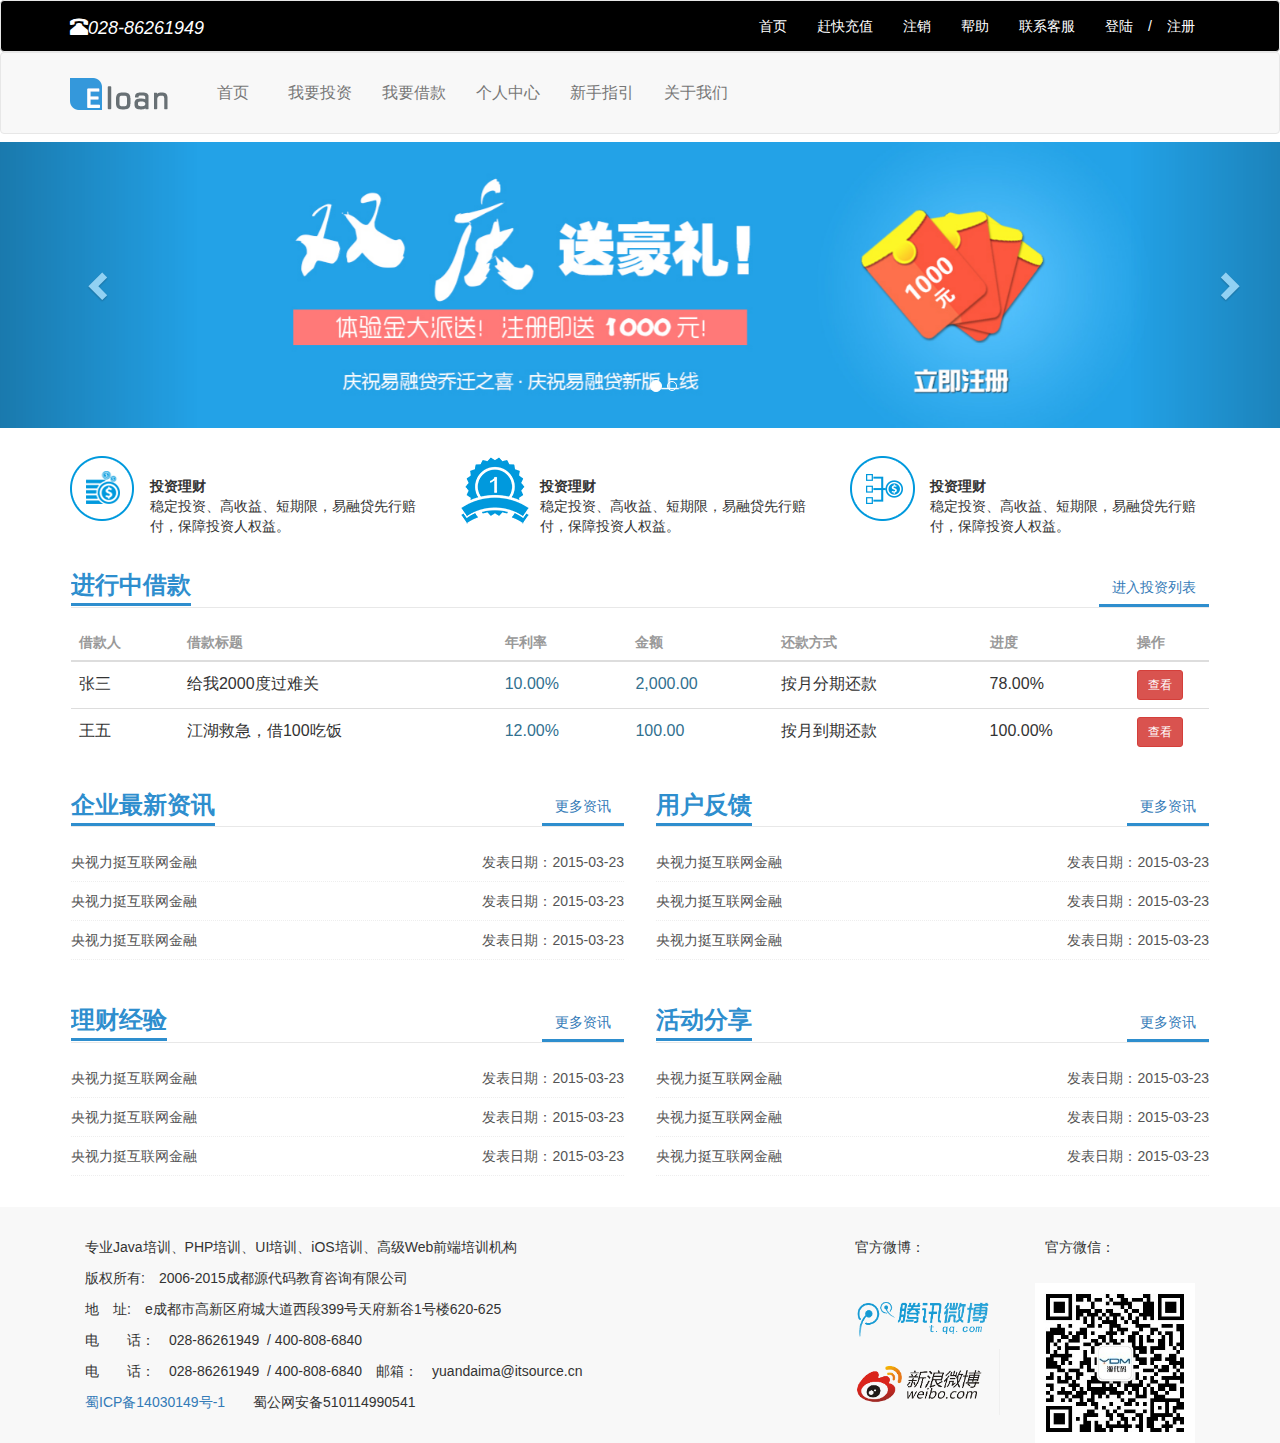
<file: p2p/index.html>
<!DOCTYPE html>
<html>
	<head>
		<meta charset="utf-8" />
		<title>首页</title>
		<!--[if lt IE9]>
			<script src="js/html5shiv/3.7.2/html5shiv.min.js"></script>
		    <script src="js/respond.js/1.4.2/respond.min.js"></script>
		<![endif]-->
		<link href="js/bootstrap-3.3.2-dist/css/bootstrap.css" rel="stylesheet"/>
		<link href="css/index.css" rel="stylesheet"/>
		<link href="css/core.css" rel="stylesheet"/> <!--这里需要，没有的话，el-navbar没作用，这个组件是jquery.ui.core.css-->
		<link rel="stylesheet" type="text/css" href="css/common.css"/>
		<script src="js/jquery/jquery-2.1.3.js"></script>
		<script src="js/bootstrap-3.3.2-dist/js/bootstrap.js"></script>
	</head>
	<body>
		<script src="js/bootstrap-3.3.2-dist/js/indexHeader.js" type="text/javascript" charset="utf-8"></script>
    <!--导航栏结束-->
    <!--轮播开始啦-->
    <div id="carousel-example-generic" class="carousel slide el-banner" data-ride="carousel">
   <!-- Indicators -->
	  <ol class="carousel-indicators">
	    <li data-target="#carousel-example-generic" data-slide-to="0" class="active"></li>
	    <li data-target="#carousel-example-generic" data-slide-to="1"></li>
	  </ol>

  <!-- Wrapper for slides -->
  <div class="carousel-inner" role="listbox">
    <div class="item active">
      <img src="img/banner01.jpg" class="img-responsive center-block">
      <!--<div class="carousel-caption">
      </div>-->
    </div>
    <div class="item">
      <img src="img/banner02.jpg" class="img-responsive center-block">
      <!--<div class="carousel-caption">
      </div>-->
    </div>
 
  </div>
  <!-- Controls -->
  <a class="left carousel-control" href="#carousel-example-generic" role="button" data-slide="prev">
    <span class="glyphicon glyphicon-chevron-left"></span>
    <span class="sr-only">Previous</span>
  </a>
  <a class="right carousel-control" href="#carousel-example-generic" role="button" data-slide="next">
    <span class="glyphicon glyphicon-chevron-right"></span>
    <span class="sr-only">Next</span>
  </a>
</div>
<!--轮播结束-->
<!--列表开始-->
<div class="container" id="list">
	<div class="row">
	<div class="col-sm-4 col-xs-12">
	<dl class="el-feature-item01">
		<dt>投资理财</dt>
        <dd>稳定投资、高收益、短期限，易融贷先行赔付，保障投资人权益。</dd>
	</dl>
	</div>
	<div class="col-sm-4 col-xs-12">
	<dl class="el-feature-item02">
		<dt>投资理财</dt>
        <dd>稳定投资、高收益、短期限，易融贷先行赔付，保障投资人权益。</dd>
	</dl>
	</div>
	<div class="col-sm-4 col-xs-12">
	<dl class="el-feature-item03">
		<dt>投资理财</dt>
        <dd>稳定投资、高收益、短期限，易融贷先行赔付，保障投资人权益。</dd>
	</dl>
	</div>
	</div>
</div>
<!--列表结束-->
<!--表格开始-->
<div class="container el-panel">
	<div class="panel el-panel">
		<div class="panel-title">
			<span class="pull-left">进行中借款</span>
			<span class="pull-right" style="border-bottom: ;"><a href="#" class="btn btn-link">进入投资列表</a></span>
		</div>
			<table class="table el-table table-hover">
				<thead>
						<th>借款人</th>
		                <th>借款标题</th>
		                <th>年利率</th>
		                <th>金额</th>
		                <th>还款方式</th>
		                <th>进度</th>
		                <th width="80px">操作</th>
					</th>
					</tr>
				</thead>
				<tbody>
					<tr> 
						<td>张三</td>
	                    <td>给我2000度过难关</td>
	                    <td class="text-info"> 10.00%
	                    </td>
	                    <td class="text-info">2,000.00</td>
	                    <td>
	                       		 按月分期还款
	                    </td>
	                    <td>
	                        <div class="">
	                            78.00%
	                        </div>
	                    </td>
	                    <td><a class="btn btn-danger btn-sm" href="borrow_info.html?id=1">查看</a></td>
					</tr>
					<tr>
						<td>王五</td>
	                    <td>江湖救急，借100吃饭</td>
	                    <td class="text-info"> 12.00%
	                    </td>
	                    <td class="text-info">100.00</td>
	                    <td>
	                        	按月到期还款
	                    </td>
	                    <td>
	                        <div class="">
	                            100.00%
	                        </div>
	                    </td>
	                    <td><a class="btn btn-danger btn-sm" href="borrow_info.html?id=1">查看</a></td>
					</tr>
				</tbody>
			</table>
	</div>
    </div>
    <!--表格结束-->
    <!--更多咨询-->
    <div class="container el-panel">
    	<div class="row">
    		<div class="col-sm-6 col-xs-12">
    			<div class="panel el-panel">
					<div class="panel-title">
						<span class="pull-left"> 企业最新资讯</span>
						<span class="pull-right"><a class="btn btn-link">更多资讯</a></span>
					</div>
					<div class="el-new-list">
						<ul>
							<li>
								<a>
								<span class="pull-left">
								央视力挺互联网金融
							    </span>
							    <span class="pull-right">
							    	发表日期：2015-03-23
							    </span>
								</a>
							</li>
							<li>
								<a>
									<a>
								<span class="pull-left">
								央视力挺互联网金融
							    </span>
							    <span class="pull-right">
							    	发表日期：2015-03-23
							    </span>
								</a>
								</a>
							</li>
							<li>
								<a>
								<a>
								<span class="pull-left">
								央视力挺互联网金融
							    </span>
							    <span class="pull-right">
							    	发表日期：2015-03-23
							    </span>
								</a>	
								</a>
							</li>
						</ul>
					</div>
	        </div>
    	</div>
    		<div class="col-sm-6 col-xs-12">
    			<div class="panel el-panel">
					<div class="panel-title">
						<span class="pull-left">用户反馈</span>
						<span class="pull-right"><a class="btn btn-link">更多资讯</a></span>
					</div>
					<div class="el-new-list">
						<ul>
							<li>
								<a>
								<span class="pull-left">
								央视力挺互联网金融
							    </span>
							    <span class="pull-right">
							    	发表日期：2015-03-23
							    </span>
								</a>
							</li>
							<li>
								<a>
									<a>
								<span class="pull-left">
								央视力挺互联网金融
							    </span>
							    <span class="pull-right">
							    	发表日期：2015-03-23
							    </span>
								</a>
								</a>
							</li>
							<li>
								<a>
								<a>
								<span class="pull-left">
								央视力挺互联网金融
							    </span>
							    <span class="pull-right">
							    	发表日期：2015-03-23
							    </span>
								</a>	
								</a>
							</li>
						</ul>
					</div>
	           </div>
    		</div>
    	</div>
    	<div class="row">
    		<div class="col-sm-6 col-xs-12">
    			<div class="panel el-panel">
					<div class="panel-title">
						<span class="pull-left">理财经验</span>
						<span class="pull-right"><a class="btn btn-link">更多资讯</a></span>
					</div>
					<div class="el-new-list">
						<ul>
							<li>
								<a>
								<span class="pull-left">
								央视力挺互联网金融
							    </span>
							    <span class="pull-right">
							    	发表日期：2015-03-23
							    </span>
								</a>
							</li>
							<li>
								<a>
									<a>
								<span class="pull-left">
								央视力挺互联网金融
							    </span>
							    <span class="pull-right">
							    	发表日期：2015-03-23
							    </span>
								</a>
								</a>
							</li>
							<li>
								<a>
								<a>
								<span class="pull-left">
								央视力挺互联网金融
							    </span>
							    <span class="pull-right">
							    	发表日期：2015-03-23
							    </span>
								</a>	
								</a>
							</li>
						</ul>
					</div>
	        </div>
    	</div>
    		<div class="col-sm-6 col-xs-12">
    			<div class="panel el-panel">
					<div class="panel-title">
						<span class="pull-left">活动分享</span>
						<span class="pull-right"><a class="btn btn-link">更多资讯</a></span>
					</div>
					<div class="el-new-list">
						<ul>
							<li>
								<a>
								<span class="pull-left">
								央视力挺互联网金融
							    </span>
							    <span class="pull-right">
							    	发表日期：2015-03-23
							    </span>
								</a>
							</li>
							<li>
								<a>
									<a>
								<span class="pull-left">
								央视力挺互联网金融
							    </span>
							    <span class="pull-right">
							    	发表日期：2015-03-23
							    </span>
								</a>
								</a>
							</li>
							<li>
								<a>
								<a>
								<span class="pull-left">
								央视力挺互联网金融
							    </span>
							    <span class="pull-right">
							    	发表日期：2015-03-23
							    </span>
								</a>	
								</a>
							</li>
						</ul>
					</div>
	           </div>
    		</div>
    	</div>
    </div>
    <!--咨询结束-->
    <!--页脚开始-->
    <script src="js/bootstrap-3.3.2-dist/js/foot.js"></script>
	</body>
	<script type="text/javascript">
		window.onload=function(){
			var navbar=document.getElementsByTagName("ul")[1];
			var nav_li=navbar.children;
			for(var i=0;i<nav_li.length;i++){
			nav_li[i].onclick=function(){
				for(var i=0;i<nav_li.length;i++){
					nav_li[i].className="";
				}
				this.className="active";	
			}
			}
		}
	</script>
</html>
</file>
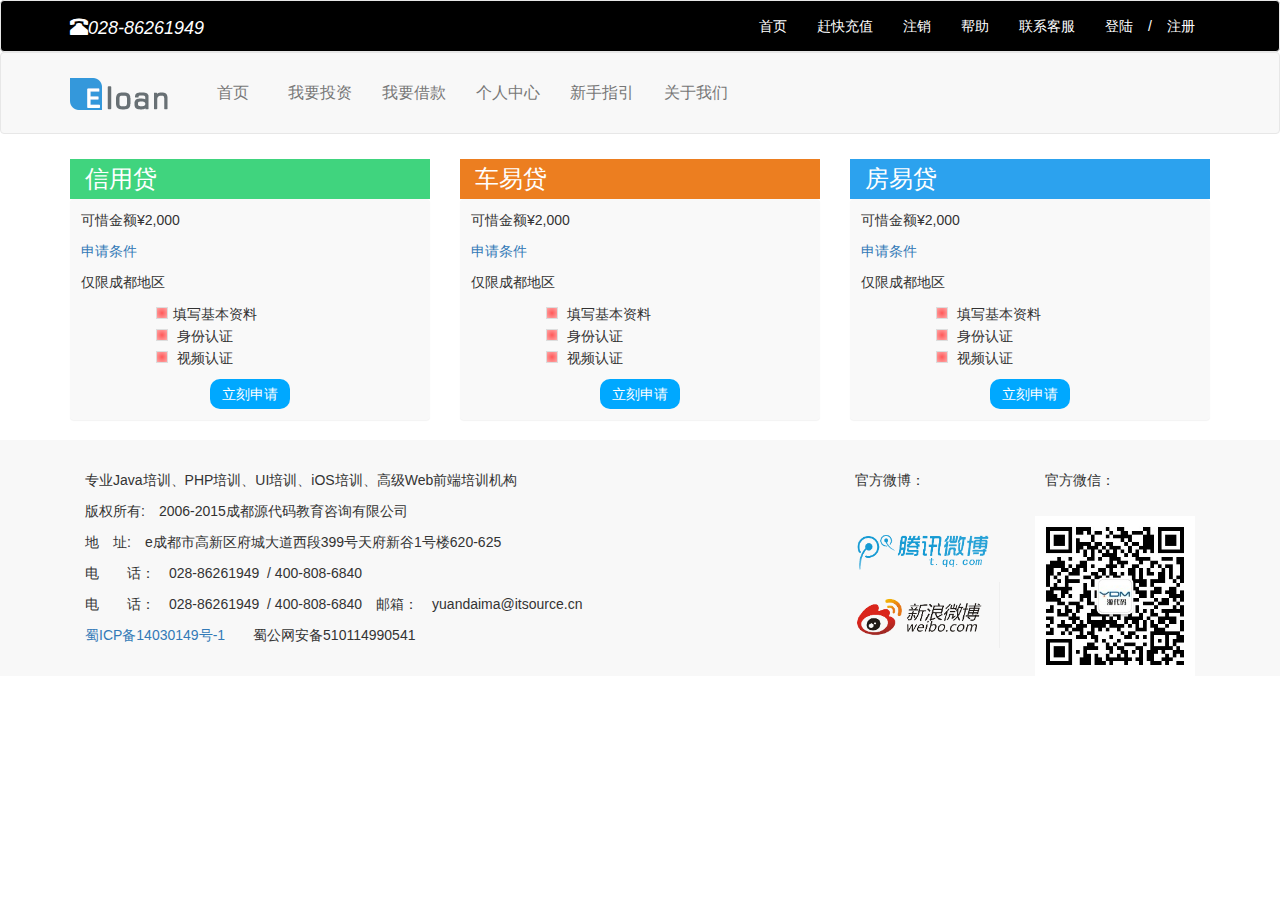
<file: p2p/borrow.html>
<!DOCTYPE html>
<html>
	<head>
		<meta charset="UTF-8">
		<title></title>
		<!--[if lt IE9]>
			<script src="js/html5shiv/3.7.2/html5shiv.min.js"></script>
		    <script src="js/respond.js/1.4.2/respond.min.js"></script>
		<![endif]-->
		<link href="js/bootstrap-3.3.2-dist/css/bootstrap.css" rel="stylesheet"/>
		<link href="css/index.css" rel="stylesheet"/>
		<link href="css/core.css" rel="stylesheet"/> <!--这里需要，没有的话，el-navbar没作用，这个组件是jquery.ui.core.css-->
		<link rel="stylesheet" type="text/css" href="css/common.css"/>
		<link rel="stylesheet" type="text/css" href="css/borrow.css"/>
		<script src="js/jquery/jquery-2.1.3.js"></script>
		<script src="js/bootstrap-3.3.2-dist/js/bootstrap.js"></script>
	</head>
	<body>
		<!--导航开始-->
		<script src="js/bootstrap-3.3.2-dist/js/indexHeader.js"></script>
		<!--导航结束-->
		<!--面板开始-->
		<div class="container">
			<div class="row">
				<div class="col-xs-12 col-sm-4 row-left">
					<h3>信用贷</h3>
					<div class="panel" style="background:#F9F9F9;padding:10px;">
						<p>可惜金额¥2,000</p>
						<p><a>申请条件</a></p>
						<p>仅限成都地区</p>
						<ul>
							<li>
								<input type="checkbox"/>填写基本资料
							</li>
							<li>
								<input type="checkbox"/>
								身份认证
							</li>
							<li>
								<input type="checkbox" />
								视频认证
							</li>
						</ul>
						<div id="boxbutton">
						<button type="button" id="request"><a href="borrow_apply2.html" style="color: white;">立刻申请</a></button>
						</div>
					</div>
				</div>
				<div class="col-xs-12 col-sm-4 row-center">
					<h3>车易贷</h3>
					<div class="panel" style="background:#F9F9F9;padding:10px;">
						<p>可惜金额¥2,000</p>
						<p><a>申请条件</a></p>
						<p>仅限成都地区</p>
						<ul>
							<li>
								<input type="checkbox" />
								填写基本资料
							</li>
							<li>
								<input type="checkbox" />
								身份认证
							</li>
							<li>
								<input type="checkbox" />
								视频认证
							</li>
						</ul>
						<div id="boxbutton">
						<button type="button" id="request">立刻申请</button>
						</div>
					</div>
				</div>
				<div class="col-xs-12 col-sm-4 row-right">
					<h3>房易贷</h3>
					<div class="panel" style="background:#F9F9F9;padding:10px;">
						<p>可惜金额¥2,000</p>
						<p><a>申请条件</a></p>
						<p>仅限成都地区</p>
						<ul>
							<li>
								<input type="checkbox" />
								填写基本资料
							</li>
							<li>
								<input type="checkbox" />
								身份认证
							</li>
							<li>
								<input type="checkbox" />
								视频认证
							</li>
						</ul>
						<div id="boxbutton">
						<button type="button" id="request">立刻申请</button>
						</div>
					</div>
				</div>		
			</div>
		</div>
		<!--面板结束-->
		<!--页脚-->
		<script src="js/bootstrap-3.3.2-dist/js/foot.js"></script>
	</body>
</html>
</file>
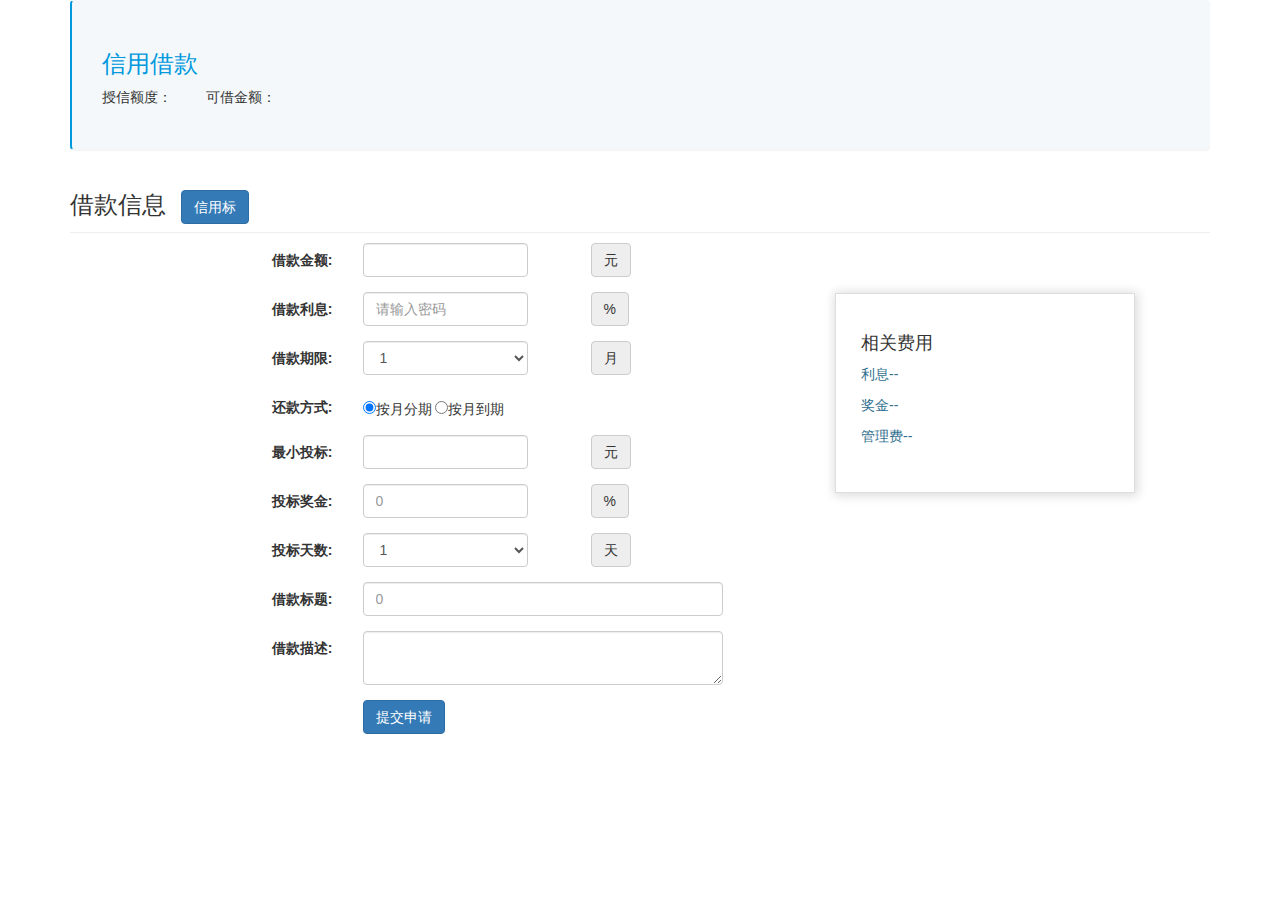
<file: p2p/borrow_apply2.html>
<!DOCTYPE html>
<html>
	<head>
		<meta charset="UTF-8">
		<title></title>
		<!--[if lt IE9]>
			<script src="js/html5shiv/3.7.2/html5shiv.min.js"></script>
		    <script src="js/respond.js/1.4.2/respond.min.js"></script>
		<![endif]-->
		<link href="js/bootstrap-3.3.2-dist/css/bootstrap.css" rel="stylesheet"/>
		<link href="css/index.css" rel="stylesheet"/>
		<link href="css/recharge.css" rel="stylesheet"/>
		<link href="css/core.css" rel="stylesheet"/> <!--这里需要，没有的话，el-navbar没作用，这个组件是jquery.ui.core.css-->
		<link rel="stylesheet" type="text/css" href="css/common.css"/>
		<script src="js/jquery/jquery-2.1.3.js"></script>
		<script src="js/bootstrap-3.3.2-dist/js/bootstrap.js"></script>
	</head>
	<body>
		<!--第一个面板-->
		<div class="container" >
	    	<div class="panel" style="height:150px;padding-top:30px;">
	    		<h3>信用借款</h3>
	    		<p><span>授信额度：</span><span style="margin-left:30px;"> 可借金额：</span></p>
	    		
	    	</div>
	    </div>
	    <!--第一个面板结束-->
	    <!--第二个面板开始-->
	    <div class="container">
	    	<h3 style="border-bottom:1px solid #eee;padding-bottom:8px;">借款信息<span class="btn btn-primary" style="margin-left: 15px;">信用标</span></h3>
	    	        <div class="row">
	    	        
	    			<div class="col-sm-6 col-sm-offset-2">
	    				<form class="form-horizontal" role="form" id="form">
    		
					  <div class="form-group">
					    <label for="lastname" class="col-sm-2 control-label">借款金额:</label>
					    <div class="col-sm-4">
					      <input type="text" class="form-control">
					      <span class="btn" style="background:#eee;border:1px solid #ccc;position:absolute;left:243px;top:0px;">元</span>
					    </div>
					  </div>
					 
					  <div class="form-group">
					    <label for="lastname" class="col-sm-2 control-label">借款利息:</label>
					    <div class="col-sm-4">
					      <input type="password" class="form-control" id="lastname" placeholder="请输入密码">
					      <span class="btn" style="background:#eee;border:1px solid #ccc;position:absolute;left:243px;top:0px;">%</span>
					    </div>
					  </div>
				
  					  <div class="form-group">
					    <label for="lastname" class="col-sm-2 control-label">借款期限:</label>
					    <div class="col-sm-4">
					      <select   class="form-control">
					      	<option>1</option>
					      	<option>3</option>
					      	<option>6</option>
					      	<option>9</option>
					      	<option>12</option>
					      	<option>24</option>
					      	</select>
					       <span class="btn" style="background:#eee;border:1px solid #ccc;position:absolute;left:243px;top:0px;">月</span>
					    </div>
					  </div>
					  <div class="form-group">
					    <label for="lastname" class="col-sm-2 control-label">还款方式:</label>
					    <div class="col-sm-4" style="padding-top: 7px;">
					      <input type="radio"  name="return" checked="checked">按月分期
					      <input type="radio"  name="return" >按月到期
					      
					    </div>
					  </div>
					  <div class="form-group">
					    <label for="lastname" class="col-sm-2 control-label">最小投标:</label>
					    <div class="col-sm-4">
					      <input type="text" class="form-control">
					      <span class="btn" style="background:#eee;border:1px solid #ccc;position:absolute;left:243px;top:0px;">元</span>
					    </div>
					  </div>
					   <div class="form-group">
					    <label for="lastname" class="col-sm-2 control-label">投标奖金:</label>
					    <div class="col-sm-4">
					      <input type="password" class="form-control" id="lastname" placeholder="0">
					      <span class="btn" style="background:#eee;border:1px solid #ccc;position:absolute;left:243px;top:0px;">%</span>
					    </div>
					  </div>
					  
					  <div class="form-group">
					    <label for="lastname" class="col-sm-2 control-label">投标天数:</label>
					    <div class="col-sm-4">
					      <select   class="form-control">
					      	<option>1</option>
					      	<option>3</option>
					      	<option>6</option>
					      	<option>9</option>
					      	<option>12</option>
					      	<option>24</option>
					      	</select>
					       <span class="btn" style="background:#eee;border:1px solid #ccc;position:absolute;left:243px;top:0px;">天</span>
					    </div>
					  </div>
					   <div class="form-group">
					    <label for="lastname" class="col-sm-2 control-label">借款标题:</label>
					    <div class="col-sm-8">
					      <input type="password" class="form-control" id="lastname" placeholder="0">
					     
					    </div>
					    
					  </div>
					   <div class="form-group">
					    <label for="lastname" class="col-sm-2 control-label">借款描述:</label>
					    <div class="col-sm-8">
					     <textarea class="form-control"></textarea>
					    </div>
					  </div>
					  <div class="form-group">
					    <div class="col-sm-offset-2 col-sm-10">
					      <button type="submit" class="btn btn-primary">提交申请</button>
					      
					    </div>   
					   </div>
					</form>
                    </div>
    			
    			<div style="display:inline-block;width:300px;height:200px;border:1px solid #ddd;margin-top:50px;box-shadow:1px 1px 10px 2px #ddd;">
	    	        	<h4 style="padding-left:25px;margin-top:40px;">相关费用</h4>
	    	        	<p style="color: #31708f;padding-left:25px;">利息--</p>
	    	        	<p style="color: #31708f;padding-left:25px;">奖金--</p>
	    	        	<p style="color: #31708f;padding-left:25px;">管理费--</p>
	    	        </div>
	    			</div>
	    			
	    	</div>
	    </div>
	    <!--第二个面板结束-->
	</body>
</html>
</file>
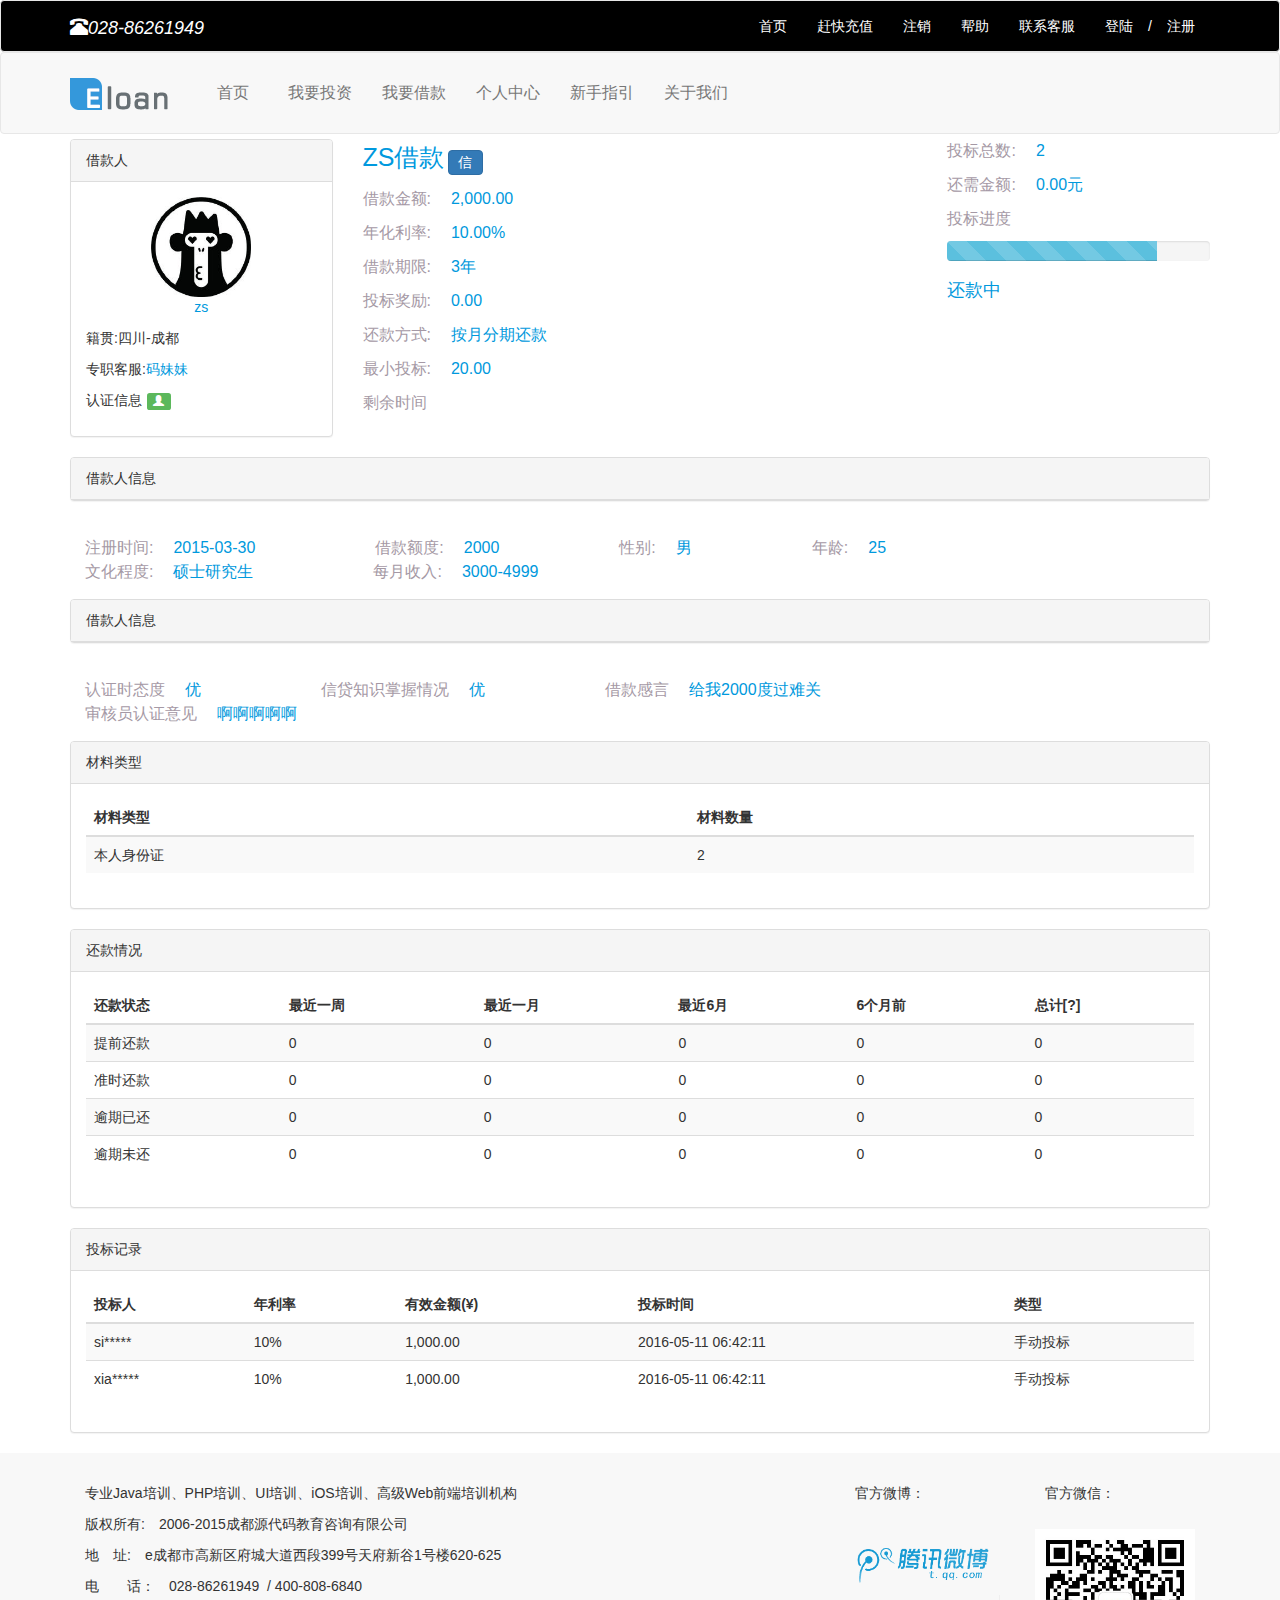
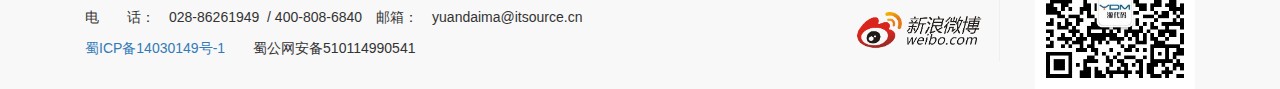
<file: p2p/borrow_info.html>
<!DOCTYPE html>
<html>
	<head>
		<meta charset="UTF-8">
		<title></title>
		<!--[if lt IE9]>
			<script src="js/html5shiv/3.7.2/html5shiv.min.js"></script>
		    <script src="js/respond.js/1.4.2/respond.min.js"></script>
		<![endif]-->
		<link href="js/bootstrap-3.3.2-dist/css/bootstrap.css" rel="stylesheet"/>
		<link href="css/index.css" rel="stylesheet"/>
		<link href="css/core.css" rel="stylesheet"/> <!--这里需要，没有的话，el-navbar没作用，这个组件是jquery.ui.core.css-->
		<link rel="stylesheet" type="text/css" href="css/common.css"/>
		<script src="js/jquery/jquery-2.1.3.js"></script>
		<script src="js/bootstrap-3.3.2-dist/js/bootstrap.js"></script>
	</head>
	<body>
		<!--导航栏开始-->
		<script src="js/bootstrap-3.3.2-dist/js/indexHeader.js" type="text/javascript" charset="utf-8"></script>
	    <!--页面开始-->
	    <div class="container">
	    	<div class="row">
	    		<div class="col-sm-3">
	    			<div class="panel panel-default">
	    				<div class="panel-heading">
	    					借款人
	    				</div>
	    				<div class="panel-body">
	    					<img src="img/head_icon.jpg" style="display: block;width:100px;height:100px;margin: 0 auto;"/>
	    					<p style="text-align: center;color:#0099DD;">zs</p>
	    					<p>籍贯:四川-成都</p>
	    					<p>专职客服:<span style="color:#0099DD;">码妹妹</span></p>
	    					<p>认证信息<label  class="label label-success" style="margin-left:5px;"><span class="glyphicon glyphicon-user"></span></label></p>
	    					
	    				</div>
	    			</div>
	    		</div>
	    		<div class="col-sm-9">
	    			<div class="row">
	    				<div class="col-sm-4">
	    					<p>
	    					<span style="font-size:25px;color:#0099DE ;">ZS借款</span>
					        <span class="btn btn-primary" style="width:35px;height:25px;padding-left:9px;line-height:11px;">信</span>
					        <p style="color:#A599A5;font-size:16px;">借款金额:<span style="color:#0099DD;margin-left:20px;">2,000.00</span></p>
					        <p style="color:#A599A5;font-size:16px;">年化利率:<span style="color:#0099DD;margin-left:20px;">10.00%</span></p>
					        <p style="color:#A599A5;font-size:16px;">借款期限:<span style="color:#0099DD;margin-left:20px;">3年</span></p>
					        <p style="color:#A599A5;font-size:16px;">投标奖励:<span style="color:#0099DD;margin-left:20px;">0.00</span></p>
					        <p style="color:#A599A5;font-size:16px;">还款方式:<span style="color:#0099DD;margin-left:20px;">按月分期还款</span></p>
					        <p style="color:#A599A5;font-size:16px;">最小投标:<span style="color:#0099DD;margin-left:20px;">20.00</span></p>
					        <p style="color:#A599A5;font-size:16px;">剩余时间</p>
					
					        </p>
	    				</div>
	    				<div class="col-sm-4 col-sm-offset-4">
	    					 <p style="color:#A599A5;font-size:16px;">投标总数:<span style="color:#0099DD;margin-left:20px;">2</span></p>
	    					 <p style="color:#A599A5;font-size:16px;">还需金额:<span style="color:#0099DD;margin-left:20px;">0.00元</span></p>
	    					  <p style="color:#A599A5;font-size:16px;">投标进度</p>
	    					  <div class="progress">
							  <div class="progress-bar progress-bar-info progress-bar-striped" role="progressbar" aria-valuenow="80" aria-valuemin="0" aria-valuemax="100" style="width:80%">
							    <span class="sr-only">80% Complete</span>
							  </div>
							  </div>
	    					  <h4 style="color:#0099DD;">还款中</h4>
	    				</div>
	    			</div>
	    			
					
	    		</div>
	    	</div>
	    </div>
	    <!--第一个面板结束-->
	    <div class="container">
	    	<div class="panel panel-default">
	    				<div class="panel-heading">
	    					借款人信息
	    				</div>
	        </div>
	        <div class="panel-body">
	        	 <ul class="nav navbar-nav">
	        	 	<li style="color:#A599A5;font-size:16px;margin-right:120px;">注册时间:<span style="color:#0099DD;margin-left:20px;">2015-03-30</span></li>
	        	 	<li style="color:#A599A5;font-size:16px;margin-right:120px;">借款额度:<span style="color:#0099DD;margin-left:20px;">2000</span></li>
	        	 	<li style="color:#A599A5;font-size:16px;margin-right:120px;">性别:<span style="color:#0099DD;margin-left:20px;">男</span></li>
	        	 	<li style="color:#A599A5;font-size:16px;margin-right:120px;">年龄:<span style="color:#0099DD;margin-left:20px;">25</span></li>
	        	 	<li style="color:#A599A5;font-size:16px;margin-right:120px;">文化程度:<span style="color:#0099DD;margin-left:20px;">硕士研究生</span></li>
	        	 	<li style="color:#A599A5;font-size:16px;margin-right:120px;">每月收入:<span style="color:#0099DD;margin-left:20px;">3000-4999</span></li>
	        	 </ul>
	        </div>
	    </div>
	    <!--第二个板块开始-->
	     <div class="container">
	    	<div class="panel panel-default">
	    				<div class="panel-heading">
	    					借款人信息
	    				</div>
	        </div>
	        <div class="panel-body">
	        	 <ul class="nav navbar-nav">
	        	 	<li style="color:#A599A5;font-size:16px;margin-right:120px;">认证时态度<span style="color:#0099DD;margin-left:20px;">优</span></li>
	        	 	<li style="color:#A599A5;font-size:16px;margin-right:120px;">信贷知识掌握情况<span style="color:#0099DD;margin-left:20px;">优</span></li>
	        	 	<li style="color:#A599A5;font-size:16px;margin-right:120px;">借款感言<span style="color:#0099DD;margin-left:20px;">给我2000度过难关</span></li>
	        	 	<li style="color:#A599A5;font-size:16px;margin-right:120px;">审核员认证意见<span style="color:#0099DD;margin-left:20px;">啊啊啊啊啊</span></li>
	        	 </ul>
	        </div>
	    </div>
	    <!--第二个板块结束-->
	    <!--第三个板块开始-->
	    <div class="container">
	    	<div class="panel panel-default">
				<div class="panel-heading">
					材料类型
				</div>
   
	        <div class="panel-body">
	          <table class="table table-striped">
				<thead>
					<tr>
						<th>材料类型</th>
		                <th>材料数量</th>
		               
					</tr>
				</thead>
				<tbody>
					<tr> 
						<td>本人身份证</td>
	                    <td>2</td> 
					</tr>
				</tbody>
			</table>
			 </div>
	        </div>
	    </div>
	    <!--第三个板块结束-->
	    
	     <!--第四个板块开始-->
	    <div class="container">
	    	<div class="panel panel-default">
				<div class="panel-heading">
					还款情况
				</div>
   
	        <div class="panel-body">
	          <table class="table table-striped">
				<thead>
					<tr>
						<th>还款状态</th>
		                <th>最近一周</th>
		                <th>最近一月</th>
		                <th>最近6月</th>
		                <th>6个月前</th>
		                <th>总计[?]</th>
		               
					</tr>
				</thead>
				<tbody>
					<tr> 
						<td>提前还款</td>
	                    <td>0</td> 
	                    <td>0</td>
	                    <td>0</td> 
	                    <td>0</td>
	                    <td>0</td> 
					</tr>
					<tr> 
						<td>准时还款</td>
	                    <td>0</td> 
	                    <td>0</td>
	                    <td>0</td> 
	                    <td>0</td>
	                    <td>0</td> 
					</tr>
					<tr> 
						<td>逾期已还</td>
	                    <td>0</td> 
	                    <td>0</td>
	                    <td>0</td> 
	                    <td>0</td>
	                    <td>0</td> 
					</tr>
					<tr> 
						<td>逾期未还</td>
	                    <td>0</td> 
	                    <td>0</td>
	                    <td>0</td> 
	                    <td>0</td>
	                    <td>0</td> 
					</tr>
				</tbody>
			</table>
			 </div>
	        </div>
	    </div>
	    <!--第四个板块结束-->
	    
	    
	     <!--第五个板块开始-->
	    <div class="container">
	    	<div class="panel panel-default">
				<div class="panel-heading">
					投标记录
				</div>
   
	        <div class="panel-body">
	          <table class="table table-striped">
				<thead>
					<tr>
						<th>投标人</th>
		                <th>年利率</th>
		                <th>有效金额(¥)</th>
		                <th>投标时间</th>
		                <th>类型</th>
		               
		               
					</tr>
				</thead>
				<tbody>
					<tr> 
						<td>si*****</td>
	                    <td>10%</td> 
	                    <td>1,000.00</td>
	                    <td>2016-05-11 06:42:11</td> 
	                    <td>手动投标</td>
	                    
					</tr>
					<tr> 
						<td>xia*****</td>
	                    <td>10%</td> 
	                    <td>1,000.00</td>
	                    <td>2016-05-11 06:42:11</td> 
	                    <td>手动投标</td>
					</tr>
					
				</tbody>
			</table>
			 </div>
	        </div>
	    </div>
	    <!--第五个板块结束-->
	    <!--页脚开始-->
	    <script src="js/bootstrap-3.3.2-dist/js/foot.js" type="text/javascript" charset="utf-8"></script>
	</body>
</html>
</file>
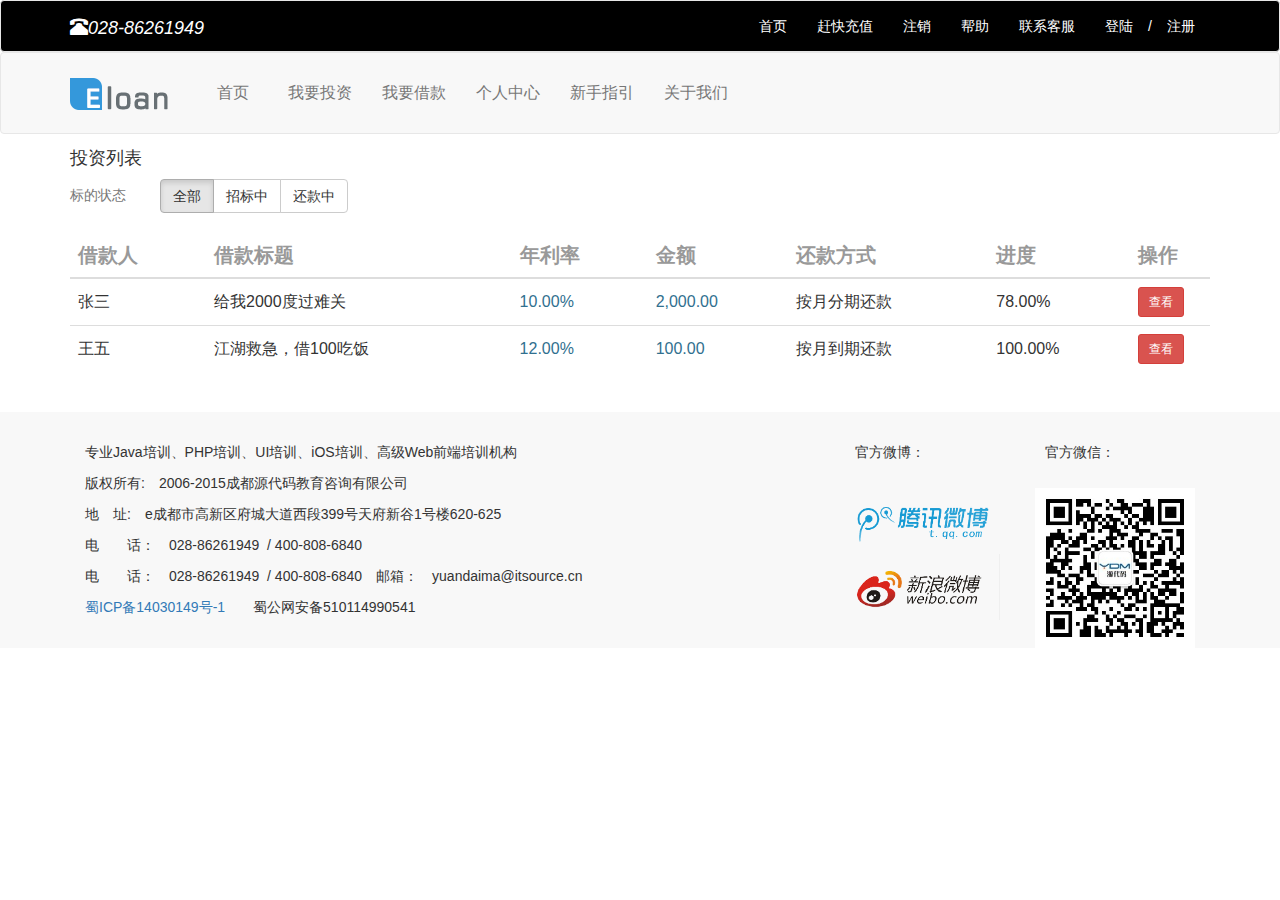
<file: p2p/inverst.html>
<!DOCTYPE html>
<html>
	<head>
		<meta charset="UTF-8">
		<title></title>
		<!--[if lt IE9]>
			<script src="js/html5shiv/3.7.2/html5shiv.min.js"></script>
		    <script src="js/respond.js/1.4.2/respond.min.js"></script>
		<![endif]-->
		<link href="js/bootstrap-3.3.2-dist/css/bootstrap.css" rel="stylesheet"/>
		<link href="css/index.css" rel="stylesheet"/>
		<link href="css/core.css" rel="stylesheet"/> <!--这里需要，没有的话，el-navbar没作用，这个组件是jquery.ui.core.css-->
		<link rel="stylesheet" type="text/css" href="css/common.css"/>
		<script src="js/jquery/jquery-2.1.3.js"></script>
		<script src="js/bootstrap-3.3.2-dist/js/bootstrap.js"></script>
	</head>
	<body>
		<!--导航开始-->
		<script src="js/bootstrap-3.3.2-dist/js/indexHeader.js" type="text/javascript" charset="utf-8"></script>
	    <div class="container">
	    	<h4>投资列表</h4>
	    	<span style="color:#777;margin-right:30px;">标的状态</span>
	    	<div class="btn-group" role="group">
	    		<button  class="btn btn-default active">全部</button>
	    		<button  class="btn btn-default">招标中</button>
	    		<button  class="btn btn-default">还款中</button>
	    	</div>
	    	<table class="table el-table table-hover" style="margin-bottom:40px;margin-top:20px;">
				<thead style="font-size:20px;">
					    <th>借款人</th>
		                <th>借款标题</th>
		                <th>年利率</th>
		                <th>金额</th>
		                <th>还款方式</th>
		                <th>进度</th>
		                <th width="80px">操作</th>
					</th>
					</tr>
				</thead>
				<tbody>
					<tr> 
						<td>张三</td>
	                    <td>给我2000度过难关</td>
	                    <td class="text-info"> 10.00%
	                    </td>
	                    <td class="text-info">2,000.00</td>
	                    <td>
	                       		 按月分期还款
	                    </td>
	                    <td>
	                        <div class="">
	                            78.00%
	                        </div>
	                    </td>
	                    <td><a class="btn btn-danger btn-sm" href="borrow_info.html?id=1">查看</a></td>
					</tr>
					<tr>
						<td>王五</td>
	                    <td>江湖救急，借100吃饭</td>
	                    <td class="text-info"> 12.00%
	                    </td>
	                    <td class="text-info">100.00</td>
	                    <td>
	                        	按月到期还款
	                    </td>
	                    <td>
	                        <div class="">
	                            100.00%
	                        </div>
	                    </td>
	                    <td><a class="btn btn-danger btn-sm" href="borrow_info.html?id=1">查看</a></td>
					</tr>
				</tbody>
			</table>
	    </div>
	    <!--页脚开始-->
	    <script src="js/bootstrap-3.3.2-dist/js/foot.js" type="text/javascript" charset="utf-8"></script>
	</body>
</html>
</file>
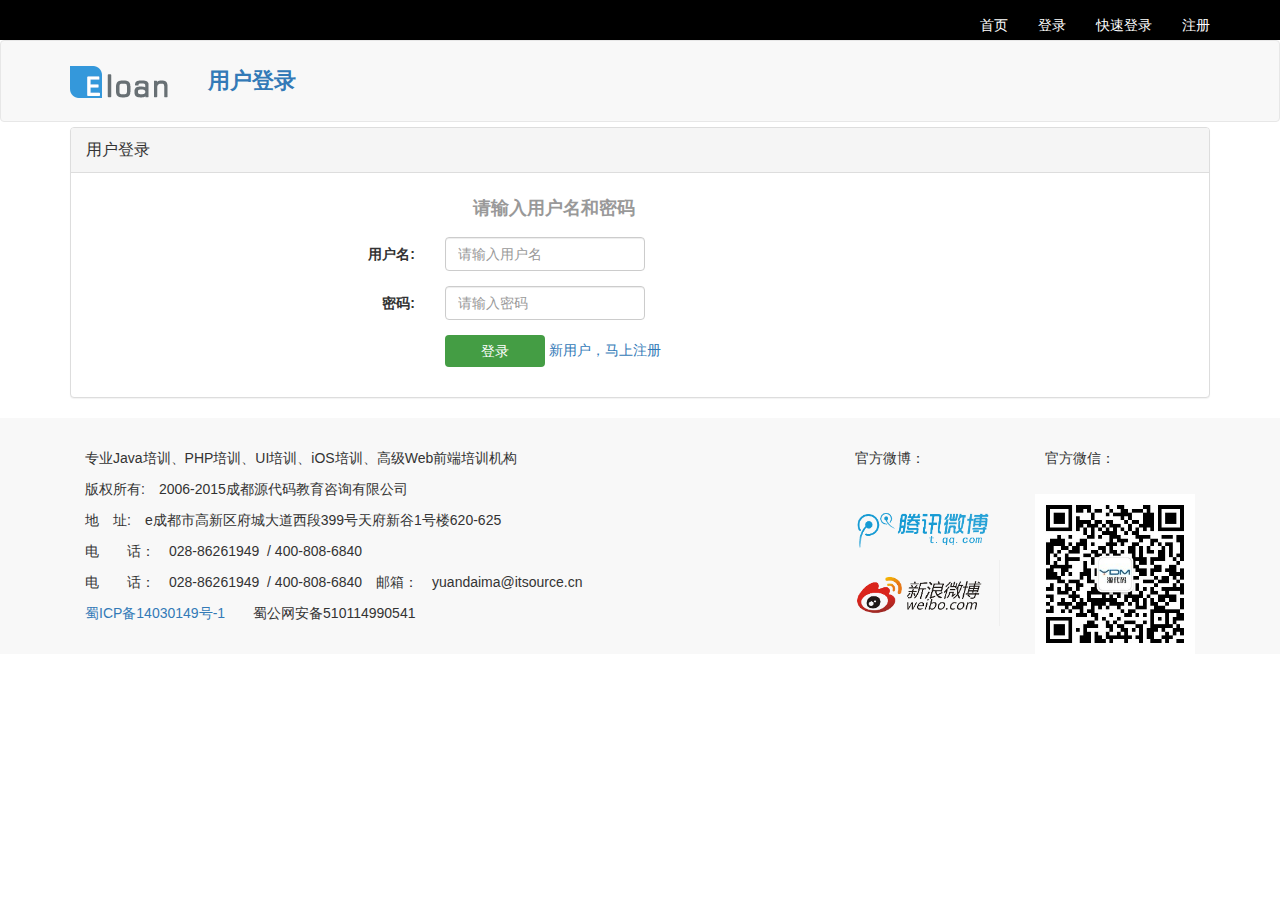
<file: p2p/login.html>
<!DOCTYPE html>
<html>
	<head>
		<meta charset="UTF-8">
		<title>登录页面</title>
		<!--[if lt IE9]>
			<script src="js/html5shiv/3.7.2/html5shiv.min.js"></script>
		    <script src="js/respond.js/1.4.2/respond.min.js"></script>
		<![endif]-->
		<link href="js/bootstrap-3.3.2-dist/css/bootstrap.css" rel="stylesheet"/>
		<link href="css/login.css" rel="stylesheet"/>
		<link href="css/core.css" rel="stylesheet"/> <!--这里需要，没有的话，el-navbar没作用，这个组件是jquery.ui.core.css-->
		<link rel="stylesheet" type="text/css" href="css/common.css"/>
		<script src="js/jquery/jquery-2.1.3.js"></script>
		<script src="js/bootstrap-3.3.2-dist/js/bootstrap.js"></script>
	</head>
	<body>
	<!--导航栏开始了-->
	<script src="js/bootstrap-3.3.2-dist/js/header.js"></script>
	 <!--导航栏结束-->
    <!--表单开始-->
    <div class="container">
    	<div class="panel panel-default">
    		<div class="panel-heading">
    			<p class="panel-title">
    				用户登录
    			</p>
    		</div>
    		<div class="panel-body">
    			<form class="form-horizontal" role="form" id="form">
    				<div class="form-group">
					    <label class="col-sm-2 control-label"></label>
					    <label for="firstname" class="col-sm-4  control-label" style="font-size: 18px;color:#999;margin-left:10px;">请输入用户名和密码</label>
  					</div>
					  <div class="form-group">
					    <label for="lastname" class="col-sm-2 control-label">用户名:</label>
					    <div class="col-sm-10">
					      <input type="text" class="form-control" id="lastname" placeholder="请输入用户名">
					    </div>
					  </div>
					  <div class="form-group">
					    <label for="lastname" class="col-sm-2 control-label">密码:</label>
					    <div class="col-sm-10">
					      <input type="password" class="form-control" id="lastname" placeholder="请输入密码">
					    </div>
					  </div>
					  <div class="form-group">
					    <div class="col-sm-offset-2 col-sm-10">
					      <button type="submit" class="btn btn-default" style="width:100px;border:0;color:white;background:#449D44;">登录</button>
					      <a href="#">新用户，马上注册</a>
					    </div>   
					   </div>
                    </div>
    			</form>
    		</div>
    	</div>
    </div>
	 <script src="js/bootstrap-3.3.2-dist/js/foot.js"></script>
	</body>
</html>
</file>
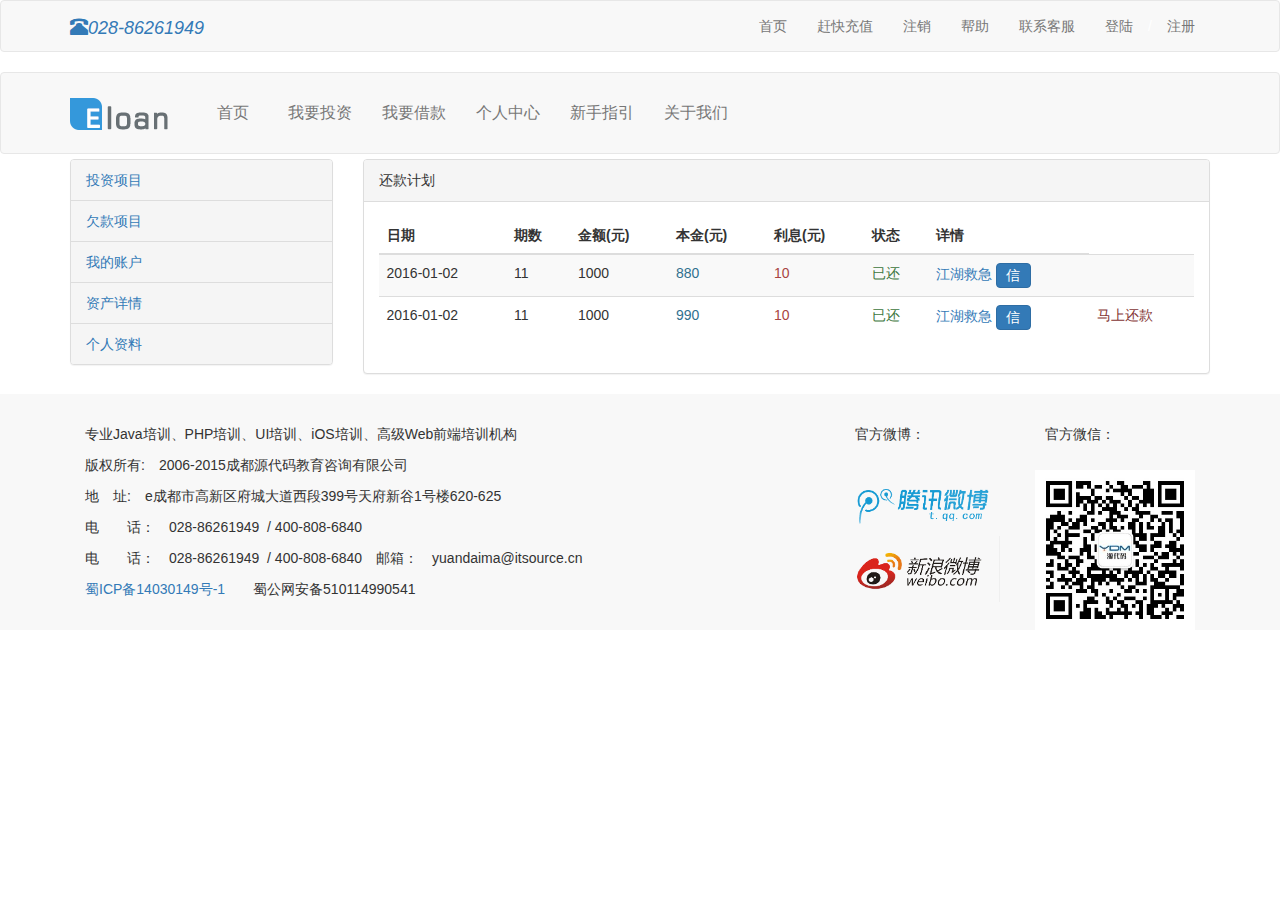
<file: p2p/person.html>
<!DOCTYPE html>
<html>
	<head>
		<meta charset="UTF-8">
		<title></title>
		<!--[if lt IE9]>
			<script src="js/html5shiv/3.7.2/html5shiv.min.js"></script>
		    <script src="js/respond.js/1.4.2/respond.min.js"></script>
		<![endif]-->
		<link href="js/bootstrap-3.3.2-dist/css/bootstrap.css" rel="stylesheet"/>
		<link href="css/person.css" rel="stylesheet"/>
		<link href="css/core.css" rel="stylesheet"/> <!--这里需要，没有的话，el-navbar没作用，这个组件是jquery.ui.core.css-->
		<link rel="stylesheet" type="text/css" href="css/common.css"/>
		<script src="js/jquery/jquery-2.1.3.js"></script>
		<script src="js/bootstrap-3.3.2-dist/js/bootstrap.js"></script>
	</head>
	<body>
		<!--导航栏开始-->
		<script src="js/bootstrap-3.3.2-dist/js/indexHeader.js" type="text/javascript" charset="utf-8"></script>
		<!--面板开始-->
		<div class="container">
			<div class="row">
				<div class="col-sm-3">
					<div class="panel">
						<ul class="list-group">
							<li class="list-group-item"><a href="#">投资项目</a></li>
							<li class="list-group-item">
				            <a href="#">欠款项目</a>
				            <ul>
				            	<li><a href="#borrow" >借款项目</a></li>
				            	<li ><a href="#borrowreturn">还款明细</a></li>
				            </ul>
							</li>
							
							<li class="list-group-item"><a href="#">我的账户</a>
								<ul>
									<li><a href="#information" >账户信息</a></li>
									<li><a href="#confirm">实名认证</a></li>
									<li><a href="#">银行卡管理</a></li>
									<li><a href="#">登陆记录</a></li>
								</ul>
							</li>
							
							<li class="list-group-item"><a href="#">资产详情</a>
								<ul>
									<li><a href="#">账户流水</a></li>
									<li><a  href="#recharge" >充值明细</a></li>
									<li><a href="#">提现记录</a></li>
									<li><a href="#">收款明细</a></li>
								</ul>
							</li>
							
							<li class="list-group-item"><a href="#personinfo">个人资料</a></li>
						</ul>
					</div>
				</div>
				<div class="col-sm-9">
					<!--这个页面是账户流水-->
					<div class="panel" style="padding-top:30px;display:none;" id="information">
						<ul>
							<li>
								<div class="row">
								<div class="col-sm-2">
								<img src="img/head_icon.jpg" class="img-responsive" style="width:80%;height:80%;padding:10%;border:1px solid #DDDDDD;"/>
							    </div>
							    <div class="col-sm-10">
								<p>昵称:源代码教育</p>
								<p>用户名：小强</p>
								<p>最后登陆时间2016-10-25 15:30:10</p>
							    </div>
							   </div>
							</li>
							<li>
								<div class="row">
									<div class="col-sm-4 col-xs-12">
										<h4>总金额：<span style="color:#337AC6;margin-left:10px;">1000元</span></h4>
									</div>
									<div class="col-sm-4 col-xs-12">
										<h4>可用金额：<span style="color:#337AC6;margin-left:10px;">8000元</span></h4>
									</div>
									<div class="col-sm-4 col-xs-12">
										<h4>冻结金额：<span style="color:#337AC6;margin-left:10px;">2000元</span></h4>
									</div>
								</div>
							</li>
							<li>
								<div style="text-align:center;padding-top:30px;padding-bottom:40px;">
									<a class="btn btn-primary" style="width:100px;height:40px;line-height:40px;display:inline-block;" href="recharge.html">账户充值</a>
									<a class="btn btn-danger" style="width:100px;height:40px;line-height:40px;display:inline-block;" href="cash.html">账户提现</a>
								</div>
							</li>
							<li>
								<div class="row">
									<div class="col-sm-4 col-xs-12">
										<div class="row">
										<div class="col-sm-1">
										<img src="img/shiming.png" style="margin-top:3px;"/>
									    </div>
									    <div class="col-sm-9 col-sm-offset-1" style="margin-left:35px;">
										<p>VIP会员</p>
										<p>普通用户<a style="margin-left: 6px;">查看</a></p>
									    </div>
									    <p>VIP会员，让你更快捷的投资</p>
								   		</div>
									</div>
									<div class="col-sm-4 col-xs-12">
										<div class="row">
										<div class="col-sm-1">
										<img src="img/shouji.jpg" style="margin-top:3px;"/>
									    </div>
									    <div class="col-sm-9 col-sm-offset-1" style="margin-left:35px;">
										<p>VIP会员</p>
										<p>普通用户<a style="margin-left: 6px;">查看</a></p>
										
									    </div>
									    <p>VIP会员，让你更快捷的投资</p>
								   		</div>
							   </div>
						
									<div class="col-sm-4 col-xs-12">
										<div class="row">
										<div class="col-sm-1">
										<img src="img/youxiang.jpg" style="margin-top:3px;"/>
									    </div>
									    <div class="col-sm-9 col-sm-offset-1" style="margin-left:35px;">
										<p>VIP会员</p>
										<p>普通用户<a style="margin-left: 6px;">查看</a></p>
										
									    </div>
									    <p>VIP会员，让你更快捷的投资</p>
								   		</div>
									</div>
								</div>
							</li>
							<li>
								<div class="row" style="margin-top:30px;">
								<div class="col-sm-1">
								<img src="img/baozhan.jpg" style="margin-top:3px;"/>
							    </div>
							    <div class="col-sm-11">
								<p>VIP会员</p>
								<p>普通用户<a style="margin-left: 6px;">查看</a></p>
							    </div>
							    <p>VIP会员，让你更快捷的投资</p>
							   </div>
							</li>
						</ul>
					</div>
					<!--第一个界面结束-->
					<!--第二个页面开始-->
					<div class="panel panel-default" style="display:none;" id="borrow">
						<div class="panel-heading">
							借款项目
						</div>
						<div class="panel-body">
							<table class="table">
								<thead><tr>
									<th>标题</th>
									<th>时间</th>
									<th>借款金额(元)</th>
									<th>期限</th>
									<th>利率</th>
									<th>状态</th>
								</tr></thead>
								<tbody>
									<tr>
										<td>
											<a href="#">江湖救急</a>
											<span class="btn btn-primary" style="width:35px;height:25px;padding-left:9px;line-height:11px;">信</span>
										</td>
										<td>
											<span>2016-01-02</span>
										</td>
										<td>
											<span>2000</span>
										</td>
										<td>
											<span>12月</span>
										</td>
										<td>
											<span>12%</span>
										</td>
										<td>
											<span>待发布</span>
										</td>
									</tr>
								</tbody>
							</table>
						</div>
					</div>
					<!--第二个页面 结束-->
					<!--第三个页面开始-->
						<div class="panel panel-default" style="display:none;" id="confirm">
							<div class="panel-heading">
								实名认证
							</div>
							<div class="panel-body">
								<p style="text-align: center;color: #a94442;">为保护你的账户安全，实名认证成功之后不能修改信息，请认真填写！</p>
								<form class="form-horizontal" role="form" id="form">
						  <div class="form-group">
						    <label for="lastname" class="col-sm-2 control-label">用户名:</label>
						    <div class="col-sm-10">
						      <span>小强</span>
						    </div>
						  </div>
			
					  <div class="form-group">
					    <label for="lastname" class="col-sm-2 control-label">姓名:</label>
					    <div class="col-sm-5">
					      <input type="text" class="form-control" id="lastname" >
					    </div>
					  </div>
					  
  					  <div class="form-group">
					    <label for="lastname" class="col-sm-2 control-label">性别:</label>
					    <div class="col-sm-5">
					      <select class="form-control" id="lastname" >
					      	<option>男</option>
					      	<option>女</option>
					      	</select>
					    </div>
					  </div>
					  <div class="form-group">
					    <label for="lastname" class="col-sm-2 control-label">证件类型:</label>
					    <div class="col-sm-5">
					      <select class="form-control" id="lastname" >
					      	<option>身份证</option>
					      	<option>驾驶证</option>
					      	<option>军官证</option>
					      	</select>
					    </div>
					  </div>
					   <div class="form-group">
					    <label for="lastname" class="col-sm-2 control-label">证件号码:</label>
					    <div class="col-sm-5">
					      <input type="text" class="form-control" id="lastname" >
					    </div>
					  </div>
					   <div class="form-group">
					    <label for="lastname" class="col-sm-2 control-label">出生日期:</label>
					    <div class="col-sm-5">
					      <input type="text" class="form-control" id="lastname" >
					    </div>
					  </div>
					   <div class="form-group">
					    <label for="lastname" class="col-sm-2 control-label">出生地址:</label>
					    <div class="col-sm-5">
					      <input type="text" class="form-control" id="lastname" >
					    </div>
					  </div>
					   <div class="form-group">
					    <label for="lastname" class="col-sm-2 control-label">身份证照片:</label>
					    <div class="col-sm-7">
					       <p>请点击“选择图片”,选择证件的正反两面照片。</p>
					        <div class="left" style="display: inline-block;width:150px;height:160px;border:1px solid #e3e3e3;margin-right:10px;padding:10px;">
					        	<p class="btn btn-primary" style="width:130px;height:20px;border-radius:0;line-height:20px;padding:0;">上传正面</p>
					        	<div style="width: 100px;height:100px;border:1px solid #C0C0C0;margin-left:15px;margin-top:8px;margin-bottom:8px;"></div>
					        </div>
					        <div class="right" style="display:inline-block;width:150px;height:160px;border:1px solid #e3e3e3;padding:10px;">
					        	<p class="btn btn-primary" style="width:130px;height:20px;border-radius:0;line-height:20px;padding:0;">上传反面</p>
					        	<div style="width: 100px;height:100px;border:1px solid #C0C0C0;margin-left:15px;margin-top:8px;margin-bottom:8px;"></div>
					        </div>
					        
					        <a href="#" style="margin-left:40px;">查看样板</a>
		
					       
					  </div>
					  <div class="form-group">
					    <div class="col-sm-offset-2 col-sm-10" style="margin-top:20px;">
					      <button type="submit" class="btn btn-primary">确认提交</button>
					    </div>   
					   </div>
					   
                    </div>
    			</form>
							</div>
						</div>
					<!--第三个页面结束-->
					<!--第四个页面开始-->
					<div class="panel panel-default" style="display:none;" id="recharge">
						<div class="panel-heading">
							<span>充值明细</span>
							<span class="btn btn-danger" style="margin-right:15px;float:right;margin-top:-6px;">账户充值</span>
						</div>
						<div class="panel-body">
                             <table class="table">
								<thead><tr>
									<th>充值时间</th>
									<th>充值金额</th>
									<th>充值状态</th>
									<th>备注</th>
								
								</tr></thead>
								<tbody>
									<tr>
										
										<td>
											<span>2015-03-11 10:45:10</span>
										</td>
										<td>
											<span>500.00</span>
										</td>
										<td>
											<span>充值成功</span>
										</td>
										<td>
											<span>线下充值500</span>
										</td>

									</tr>
								</tbody>
							</table>							
						</div>
					</div>
					<!--第四个结束-->
					<!--第五个开始-->
					<div class="panel panel-default" id="personinfo" style="display: none;">
						<div class="panel-heading">
							个人资料
						</div>
						<div class="panel-body">
							<form class="form-horizontal" role="form" id="form">
						    <div class="form-group">
						    <label for="lastname" class="col-sm-2 control-label">用户名:</label>
						    <div class="col-sm-10" style="padding-top:7px;">
						       <span>xiaoq</span>
						    </div>
						    </div>
						    <div class="form-group">
						    <label for="lastname" class="col-sm-2 control-label">真实姓名:</label>
						    <div class="col-sm-10" style="padding-top:7px;">
						       <span>小强</span>
						    </div>
						    </div>
						    <div class="form-group">
						    <label for="lastname" class="col-sm-2 control-label">证件号码:</label>
						    <div class="col-sm-10" style="padding-top:7px;">
						       <span>512************4646 </span>
						    </div>
						    </div>
						    <div class="form-group">
						    <label for="lastname" class="col-sm-2 control-label">手机号码:</label>
						    <div class="col-sm-4" style="padding-top:7px;">
						      <input type="text" class="form-control"/>
						    </div>
						    </div>
						    <div class="form-group">
						    <label for="lastname" class="col-sm-2 control-label">联系电话:</label>
						    <div class="col-sm-4" style="padding-top:7px;">
						      <input type="text" class="form-control"/>
						    </div>
						    </div>
						    <div class="form-group">
						    <label for="lastname" class="col-sm-2 control-label">个人学历:</label>
						    <div class="col-sm-4" style="padding-top:7px;">
						      <select  class="form-control"/>
						      <option>初中</option>
						       <option>高中</option>
						        <option>中专</option>
						      </select>
						    </div>
						    </div>
						    <div class="form-group">
						    <label for="lastname" class="col-sm-2 control-label">个人收入:</label>
						    <div class="col-sm-4" style="padding-top:7px;">
						      <select  class="form-control"/>
						      <option>1000以下</option>
						       <option>1000-1999</option>
						        <option>2000-2999</option>
						      </select>
						    </div>
						    </div>
						     <div class="form-group">
						    <label for="lastname" class="col-sm-2 control-label">联系地址:</label>
						    <div class="col-sm-6" style="padding-top:7px;">
						      <input type="text" class="form-control"/>
						    </div>
						    </div>
						     <div class="form-group">
						    
						    <div class="col-sm-2 col-sm-offset-2" style="padding-top:7px;">
						      <input type="button" class="btn btn-primary" value="保存数据"/>
						    </div>
						    </div>
						    </form>
						</div>
					</div>					
						
					<!--第五个结束-->
					<!--第六个开始-->
					<div class="panel panel-default"  id="borrowreturn">
						<div class="panel-heading">
							还款计划
						</div>
						<div class="panel-body">
							<table class="table table-striped">
								<thead><tr>
									<th>日期</th>
									<th>期数</th>
									<th>金额(元)</th>
									<th>本金(元)</th>
									<th>利息(元)</th>
									<th>状态</th>
									<th>详情</th>
								</tr></thead>
								<tbody>
									<tr>
										<td>
											<span>2016-01-02</span>
										</td>
										<td>
											<span>11</span>
										</td>
										<td>
											<span>1000</span>
										</td>
										<td>
											<span style="color: #31708f;">880</span>
										</td>
										<td>
											<span style="color: #a94442;">10</span>
										</td>
										<td>
											<span style="color:#3c763d;">已还</span>
										</td>
										<td>
											<a href="#">江湖救急</a>
											<span class="btn btn-primary" style="width:35px;height:25px;padding-left:9px;line-height:11px;">信</span>
										</td>
										<td>
											
										</td>
									</tr>
									<tr>
										<td>
											<span>2016-01-02</span>
										</td>
										<td>
											<span>11</span>
										</td>
										<td>
											<span>1000</span>
										</td>
										<td>
											<span style="color: #31708f;">990</span>
										</td>
										<td>
											<span style="color: #a94442;">10</span>
										</td>
										<td>
											<span style="color:#3c763d;">已还</span>
										</td>
										<td>
											<a href="#">江湖救急</a>
											<span class="btn btn-primary" style="width:35px;height:25px;padding-left:9px;line-height:11px;">信</span>
										</td>
										<td>
											<a href="#"  style="color:#843534;">马上还款</a>
										</td>
									</tr>
								</tbody>
							</table>
						</div>
					</div>
					<!--第六个结束-->
				</div>
			</div>
		</div>
		<!--footer开始-->
		<script src="js/bootstrap-3.3.2-dist/js/foot.js" type="text/javascript" charset="utf-8"></script>
	</body>
	<script type="text/javascript">
		var list_li=$(".panel ul:nth-child(1)>li.list-group-item");
		var list_ul_li=$(".panel ul:nth-child(1)>li.list-group-item >ul li a");
	    var list_panel=$(".col-sm-9 .panel");
		list_ul_li.each(function(){
		$(this).click(function(){
		var pp=$(this).prop("href").split("#")[1];
			list_panel.each(function(){
				for(var i=0;i<$(this).length;i++){
				if($(this).attr("id")==pp){
					$(this)[i].style.display="block";
				}
				else{
					$(this)[i].style.display="none";
				}
				}
			});
		});
		});
		/*四个面板的替换*/
		/*左边的ul下拉变化*/
		list_li.each(function(){
			$(this).click(function(){
		
				if($(this).children("ul")[0].style.display=="none"){
			        $(this).children("a").addClass('bgcolor');
					$(this).children("ul")[0].style.display="block";
				}else{
					$(this).children("a").addClass("");
					$(this).children("ul")[0].style.display="none";
				}	
			})
		});
	
	</script>
</html>
</file>
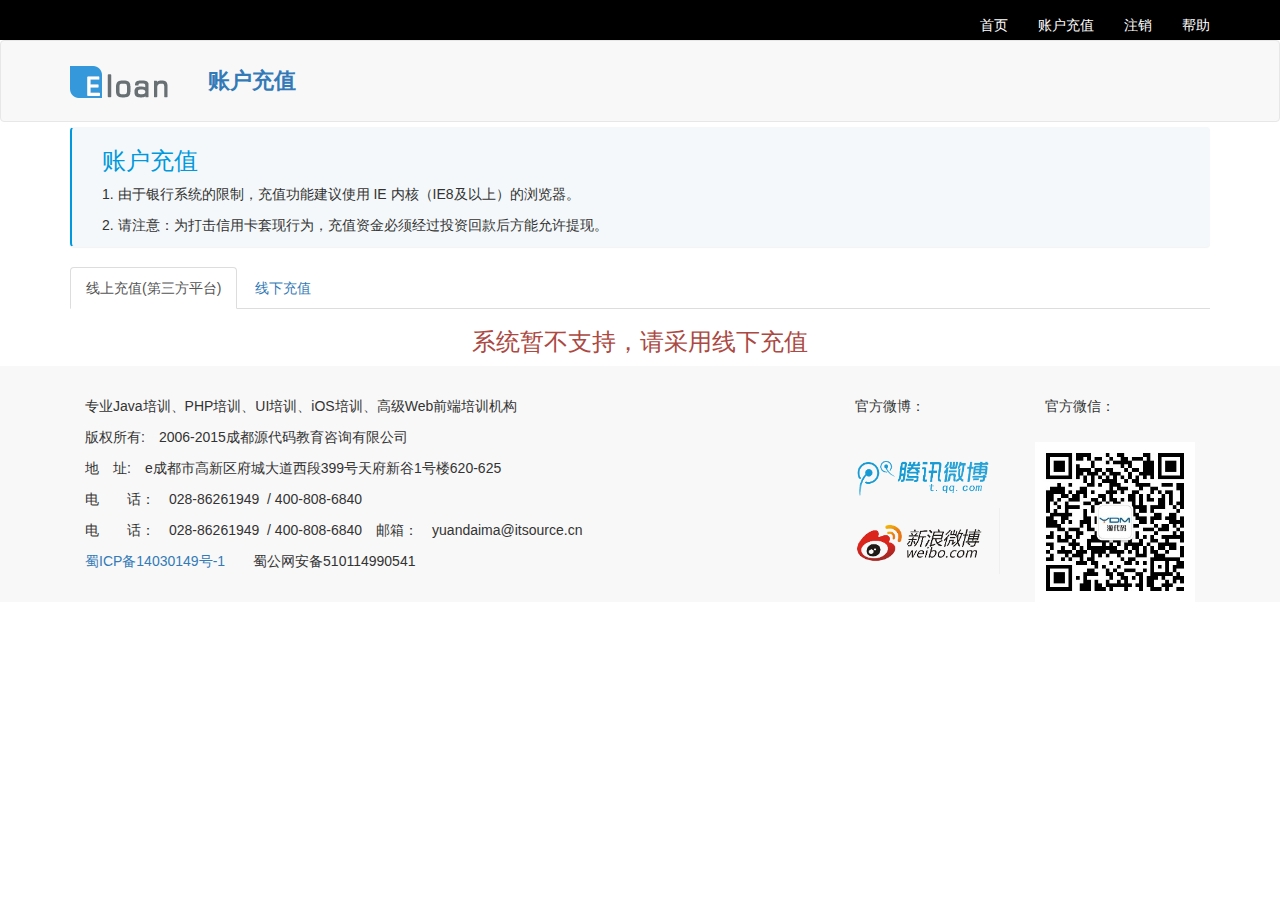
<file: p2p/recharge.html>
<!DOCTYPE html>
<html>
	<head>
		<meta charset="UTF-8">
		<title></title>
		<!--[if lt IE9]>
			<script src="js/html5shiv/3.7.2/html5shiv.min.js"></script>
		    <script src="js/respond.js/1.4.2/respond.min.js"></script>
		<![endif]-->
		<link href="js/bootstrap-3.3.2-dist/css/bootstrap.css" rel="stylesheet"/>
		<link href="css/recharge.css" rel="stylesheet"/>
		<link href="css/core.css" rel="stylesheet"/> <!--这里需要，没有的话，el-navbar没作用，这个组件是jquery.ui.core.css-->
		<link rel="stylesheet" type="text/css" href="css/common.css"/>
		<script src="js/jquery/jquery-2.1.3.js"></script>
		<script src="js/bootstrap-3.3.2-dist/js/bootstrap.js"></script>
	</head>
	<body>
		<!--导航栏开始-->
		<script src="js/bootstrap-3.3.2-dist/js/rechargeHeader.js" type="text/javascript" charset="utf-8"></script>
	    <div class="container">
	    	<div class="panel">
	    		<h3>账户充值</h3>
	    		<p>1. 由于银行系统的限制，充值功能建议使用 IE 内核（IE8及以上）的浏览器。</p>
	    		<p>2. 请注意：为打击信用卡套现行为，充值资金必须经过投资回款后方能允许提现。</p>
	    	</div>
	    </div>
	    <div class="container" >
	    	<ul class="nav nav-tabs" role="tablist">
	    		<li role="presentation" class="active"><a href="#online" role="tab" data-toggle="tab">线上充值(第三方平台)</a></li>
				<li role="presentation"><a href="#offline" role="tab" data-toggle="tab">线下充值</a></li>  
	    	</ul>
	    	<div class="tab-content">
			  <div role="tabpanel" class="tab-pane active" id="online">
			  	<h3>系统暂不支持，请采用线下充值</h3>
			  </div>
			  <div role="tabpanel" class="tab-pane" id="offline">
			  	<table class="table el-table table-hover">
				<thead>
					<tr>
						<th>银行名称</th>
		                <th>开户姓名</th>
		                <th>银行账号</th>
		                <th>开户行支行名称</th>
					</tr>
				</thead>
				<tbody>
					<tr> 
						<td></td>
	                    <td>源代码</td>
	                    <td>62170038233428412750</td>
	                    <td>府城大道支行</td>
					</tr>
					<tr>
						<td></td>
	                    <td>源代码</td>
	                    <td>6217003834411112750</td>
	                    <td>成都天府新谷支行</td>
					</tr>
					<tr>
						<td></td>
	                    <td>源代码</td>
	                    <td>6212303810028412750</td>
	                    <td>成都高新天府大道支行</td>
					</tr>
				</tbody>
			</table>
			<h4 class="mm3">第一步:</h4>
			<p  class="mm3">请选择往以上一个账号汇款或转账您所要充值的金额（若您是跨行转账，推荐选择建行）。注：请保存您的交易记录信息。</p>
			<h4  class="mm3">第二步:</h4>
			<p  class="mm3">款或转账成功后，再选择你所汇款或转账的账号，并填写以下完整的信息后，提交您的线下充值申请。我们将会在下个工作日核对您的申请。</p>
	        <form class="form-horizontal" role="form" id="form">
					  <div class="form-group">
					    <label for="lastname" class="col-sm-2 control-label">银行:</label>
					    <div class="col-sm-5">
					      <select class="form-control" id="lastname">
					      	<option>工商银行62170038233428412750(府城大道支行)</option>
					      	<option>农业银行6217003834411112750(成都天府新谷支行)</option>
					      	<option>招商银行6212303810028412750(成都高新天府大道支行)</option>
					      </select>
					    </div>
					  </div>
					  <div class="form-group">
					    <label for="lastname" class="col-sm-2 control-label">交易号:</label>
					    <div class="col-sm-3">
					      <input type="text" class="form-control" id="lastname">
					    </div>
					  </div>
  					  <div class="form-group">
					    <label for="lastname" class="col-sm-2 control-label">充值时间:</label>
					    <div class="col-sm-3">
					      <input type="text" class="form-control" id="lastname">
					    </div>
					  </div>
					  <div class="form-group">
					    <label for="lastname" class="col-sm-2 control-label">充值金额:</label>
					    <div class="col-sm-3">
					      <input type="text" class="form-control" id="lastname">
					    </div>
					  </div>
					  <div class="form-group">
					    <label for="lastname" class="col-sm-2 control-label">说明:</label>
					    <div class="col-sm-10">
					      <textarea class="form-control" id="lastname" >
					      </textarea>
					    </div>
					  </div>
					 <div class="form-group">
					    <div class="col-sm-offset-2 col-sm-10">
					    <button type="submit" class="btn btn-primary">确认提交</button>
					    </div>   
					</div>
    			</form>
			  </div>
</div>
	    </div>
	    <!--页脚开始-->
	    <script src="js/bootstrap-3.3.2-dist/js/foot.js" type="text/javascript" charset="utf-8"></script>
	</body>
</html>
</file>
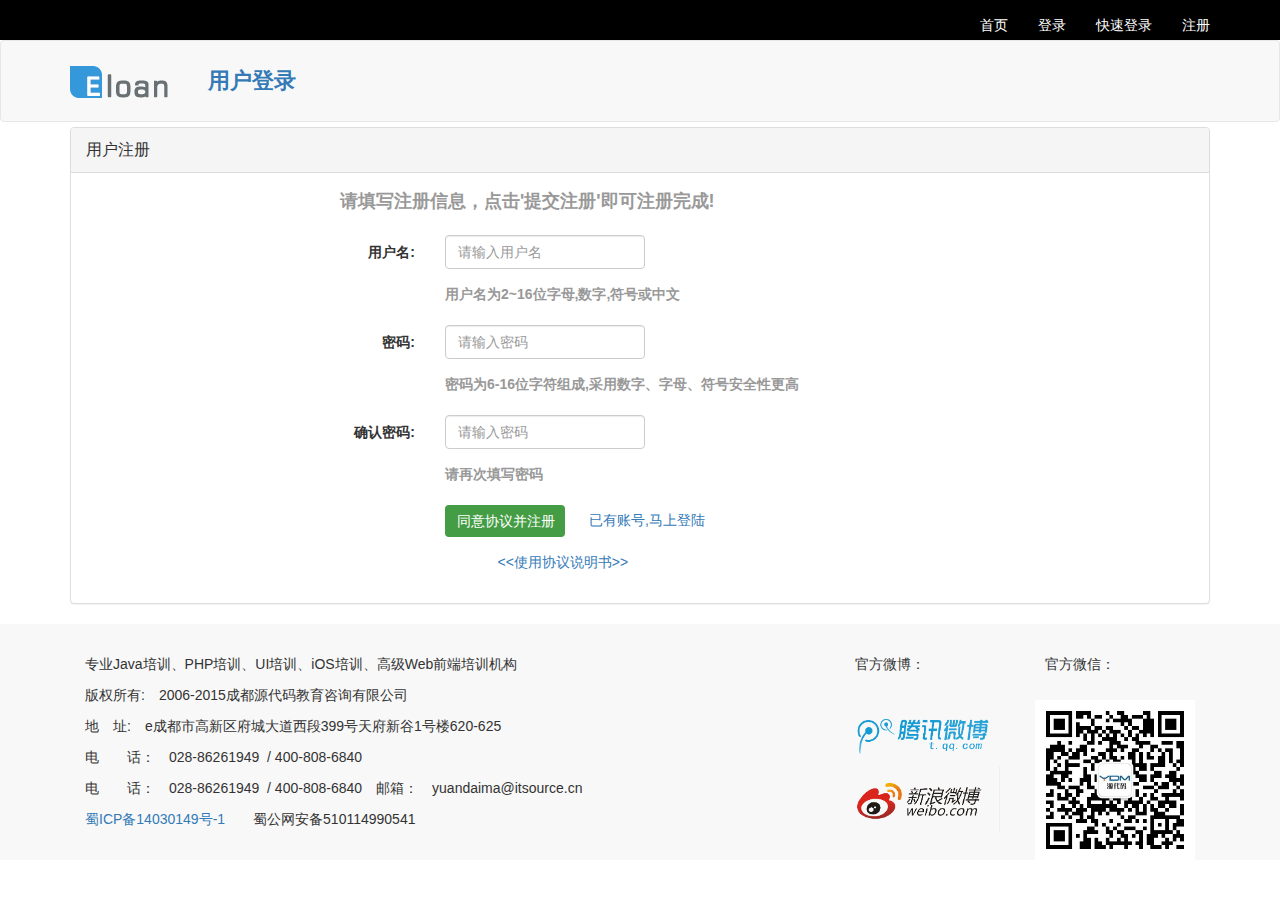
<file: p2p/register.html>
<!DOCTYPE html>
<html>
	<head>
		<meta charset="UTF-8">
		<title>注册页面</title>
		<!--[if lt IE9]>
			<script src="js/html5shiv/3.7.2/html5shiv.min.js"></script>
		    <script src="js/respond.js/1.4.2/respond.min.js"></script>
		<![endif]-->
		<link href="js/bootstrap-3.3.2-dist/css/bootstrap.css" rel="stylesheet"/>
		<link href="css/common.css" rel="stylesheet"/>
		<link rel="stylesheet" type="text/css" href="css/common.css"/>
		<link rel="stylesheet" type="text/css" href="css/core.css"/>
		<link rel="stylesheet" type="text/css" href="css/register.css"/>
		<script src="js/jquery/jquery-2.1.3.js"></script>
		<script src="js/bootstrap-3.3.2-dist/js/bootstrap.js"></script>
	</head>
	<body>
		<!--导航开始-->
		<script src="js/bootstrap-3.3.2-dist/js/header.js"></script>
		<!--导航结束-->
		<!--表单开始-->
		<div class="container">
			<div class="panel panel-default">
				<div class="panel-heading">
					<p class="panel-title">
						用户注册
					</p>
				</div>
				<div class="panel-body">
					<form class="form-horizontal" role="form" id="form">
    				<div class="form-group">
    				
					    <label class="col-sm-10" style="font-size: 18px;color:#999;">请填写注册信息，点击'提交注册'即可注册完成!</label>
  					</div>
					  <div class="form-group">
					    <label for="lastname" class="col-sm-2 control-label">用户名:</label>
					    <div class="col-sm-10">
					      <input type="text" class="form-control" id="lastname" placeholder="请输入用户名">
					    </div>
					  </div>
					  <div class="form-group">	
					  	<label  class="col-sm-2 control-label"></label>
					    <label  class="col-sm-10" style="color:#999;">用户名为2~16位字母,数字,符号或中文</label>
  					  </div>
					  <div class="form-group">
					    <label for="lastname" class="col-sm-2 control-label">密码:</label>
					    <div class="col-sm-10">
					      <input type="password" class="form-control" id="lastname" placeholder="请输入密码">
					    </div>
					  </div>
					  <div class="form-group">
					  	<label  class="col-sm-2 control-label"></label>
					    <label  class="col-sm-10" style="color:#999;">密码为6-16位字符组成,采用数字、字母、符号安全性更高</label>
  					  </div>
  					  <div class="form-group">
					    <label for="lastname" class="col-sm-2 control-label">确认密码:</label>
					    <div class="col-sm-10">
					      <input type="password" class="form-control" id="lastname" placeholder="请输入密码">
					    </div>
					  </div>
					  <div class="form-group">
					  	<label  class="col-sm-2 control-label"></label>
					    <label  class="col-sm-10" style="color:#999;">请再次填写密码</label>
  					  </div>
					  <div class="form-group">
					    <div class="col-sm-offset-2 col-sm-10">
					      <button type="submit" class="btn btn-default" style="width:120px;border:0;color:white;background:#449D44;">同意协议并注册</button>
					      <a href="#" style="margin-left: 20px;">已有账号,马上登陆</a>
					    </div>   
					   </div>
					   <div class="form-group">
					  	<label  class="col-sm-3 control-label"></label>
					    <a href="#" class="col-sm-9">&lt;&lt;使用协议说明书&gt;&gt;</使用协议说明书></a>
  					  </div>
                    </div>
    			</form>
				</div>
			</div>
		</div>
		<!--表单结束-->
		<!--页脚-->
		<script src="js/bootstrap-3.3.2-dist/js/foot.js"></script>
	</body>
</html>
</file>
<file: p2p/css/index.css>
#header_top {
  background: black;
  margin-bottom: 0px;
}
#header_top a {
  color: #FFFFFF;
}
footer {
  background: #F8F8F8;
  padding-top: 30px;
}
</file>
<file: p2p/css/core.css>
.el-topBar .navbar-brand {
	color: #fff;
}
.el-topBar .navbar-brand:focus {
	color: #00a8ff;
}
.el-topBar .navbar-brand i {
	font-size: 24px;
}
.el-topBar #topMenu {
	line-height: 45px;
	vertical-align: middle;
}
.el-topBar #topMenu a {
	color: #fff;
}
.el-topBar #topMenu a:hover {
	color: #00a8ff;
	text-decoration: underline;
}

body {
	font: 14px/1.5 "Verdana", "微软雅黑", YaHei, tahoma, arial, Hiragino Sans GB,
		"宋体"
}

.el-header {
	background-color: #333333;
}

.el-header .navbar-nav>li {
	margin-left: 5px;
	margin-right: 5px;
}

.el-header .navbar-nav>li>a {
	padding-top: 10px;
	padding-bottom: 10px;
	color: #fff;
}

.el-header .navbar-nav>li>a:HOVER {
	background: transparent;
	color: #00a7ff;
	text-decoration: underline;
}

.el-header .navbar-nav>li>.el-current-user, .el-header .navbar-nav>li>.el-current-user:HOVER
	{
	color: #00a7ff;
	font-weight: bold;
	text-decoration: none;
}

.nav .open>a.el-current-user, .nav .open>a.el-current-user:hover {
	background: transparent;
}

.el-header .nav>li>a:FOCUS {
	background: transparent;
}

.el-navbar {
	margin-bottom: 5px;
}

.el-navbar .navbar-header {
	padding-top: 25px;
	padding-bottom: 10px;
	margin-right: 20px;
}

.el-navbar .navbar-nav>li>a {
	padding-top: 0px;
	padding-bottom: 0px;
	min-width: 80px;
	text-align: center;
	line-height: 80px;
	font-size: 16px;
}

.el-navbar .navbar-nav>li>a:HOVER {
	background: none repeat scroll 0 0 #f0f0f0;
	color: #09d;
}

/* banner广告 */
.el-banner {
	margin: 8px auto;
	width: 1328px;
}

/* p2p项目特色 */
.el-feature-item01 {
	background: url("../img/feature01.png") no-repeat;
}
#list dl{
	padding-left: 80px;
	height: 80px;
	display:inline-block;
	padding-top:20px;
	margin-top: 20px;
}
.el-feature-item02 {
	background: url("../img/feature02.png") no-repeat;
}

.el-feature-item03 {
	background: url("../img/feature03.png") no-repeat;
}

.el-feature>dl>dt {
	font-size: 18px;
	margin-bottom: 10px;
}

.el-feature>dl>dd {
	color: #999;
}

/* footer网页底部 */
.el-footer {
	background-color: #f8f8f8;
	margin: 20px 0px 20px 0px;
	padding-top: 30px;
}

.el-footer img {
	max-width: 100%;
}

/* override bootstrap */
.el-page-title {
	font-weight: bold;
	font-size: 20px;
	margin-left: 20px;
	color: #337ab7;
}

/*自定义panel组件*/
.el-panel {
	box-shadow: none;
}

.el-panel .panel-title {
	font-size: 24px;
	color: #2e8ece;
	font-weight: bold;
	overflow: hidden;
	border-bottom: 1px solid #e8e8e8;
	margin: 10px 0px 16px;
}

.el-panel .panel-title span {
	border-bottom: 3px solid;
}

.el-table thead th {
	color: #999999;
}

.el-table tbody tr td {
	font-size: 16px;
	vertical-align: middle;
}

/*新闻列表*/
.el-new-list {}
.el-new-list ul {
	padding: 0px;;
}

.el-new-list ul li {
	list-style-type: none;
	overflow: hidden;
	line-height: 38px;
	font-size: 14px;
	border-bottom: 1px dotted #eee;
}

.el-new-list ul li a {
	color: #555;
	overflow: hidden;
}

.el-new-list ul li a:hover {
	background: none repeat scroll 0 0 #f5f5f5;
	color: #09d;
}


.el-tip-info{
	padding:20px;
	background-color: #F4F8FA;
	border-left: 2px solid #0099DD;
	margin-bottom: 20px;
}
.el-tip-info h3{
	color:#09d;
}
</file>
<file: p2p/css/common.css>
footer {
  background: #F8F8F8;
  padding-top: 30px;
}
#header {
  background: black;
  height: 40px;
  width: 100%;
}
#header a {
  color: white;
}
</file>
<file: p2p/css/borrow.css>
.container .row h3 {
  color: white;
  height: 40px;
  line-height: 40px;
  padding-left: 15px;
  margin-bottom: 0;
}
.container .row .row-left h3 {
  background: #40d47e;
}
.container .row .row-center h3 {
  background: #ec7e20;
}
.container .row .row-right h3 {
  background: #2ca2ee;
}
.container .row ul {
  list-style: none;
}
.container .row ul li {
  padding-left: 35px;
}
.container .row ul li input[type="checkbox"] {
  margin-right: 5px;
  -webkit-appearance: none;
  /*默认样式没有了*/
  width: 12px;
  height: 12px;
  border: 1px solid #DDDDDD;
  background: -webkit-radial-gradient(circle, #ff5858, #ffa8a8);
}
.container .row #boxbutton {
  text-align: center;
}
.container .row #boxbutton #request {
  border-radius: 10px;
  width: 80px;
  height: 30px;
  border: 0;
  background: #00a8ff;
  color: white;
}
</file>
<file: p2p/css/recharge.css>
.container .panel {
  background: #F4F8FA;
  padding-left: 30px;
  border-left: 2px solid  #0099DD;
}
.container .panel h3 {
  color: #0099DD;
}
.container .tab-pane h3 {
  text-align: center;
  color: #AB4942;
}
.container .tab-content .mm3 {
  color: #337AB7 ;
}
.container .tab-content thead tr th {
  color: black;
  font-size: 16px;
}
.container .tab-content tbody tr:nth-child(1) td:nth-child(1) {
  background: url(../img/bank_list.png) no-repeat;
  background-position: 0 0;
}
.container .tab-content tbody tr:nth-child(2) td:nth-child(1) {
  background: url(../img/bank_list.png) no-repeat;
  background-position: 0 -31px;
}
.container .tab-content tbody tr:nth-child(3) td:nth-child(1) {
  background: url(../img/bank_list.png) no-repeat;
  background-position: 0 -102px;
}
</file>
<file: p2p/css/login.css>
#header {
  background: black;
  height: 40px;
  width: 100%;
}
#header a {
  color: white;
}
#form {
  width: 600px !important;
  margin-right: auto !important;
  margin-left: auto !important;
}
#form input {
  width: 200px !important;
}
</file>
<file: p2p/css/person.css>
.row .panel {
  border: 1px solid #DDDDDD;
}
.row .panel .list-group .list-group-item {
  background: #F5F5F5;
  padding: 0;
}
.row .panel .list-group .list-group-item a {
  padding-left: 15px;
}
.row .panel .list-group .aa {
  background: #fff !important;
  display: none;
}
.row .panel li a {
  display: block;
  width: 100%;
  height: 40px;
  line-height: 40px;
}
.row .panel li .bgcolor {
  background: #337AB7 ;
  color: white;
}
.row .panel li ul {
  list-style: none;
  border-top: 1px solid #ddd;
  padding-left: 0px;
  background: #fff;
  display: none;
}
.row .panel li li {
  height: 40px;
  padding-left: 40px;
  line-height: 40px;
}
.col-sm-9 .panel ul {
  list-style: none;
}
</file>
<file: p2p/css/register.css>
#form {
  width: 600px !important;
  margin-right: auto !important;
  margin-left: auto !important;
}
#form input {
  width: 200px !important;
}
</file>
